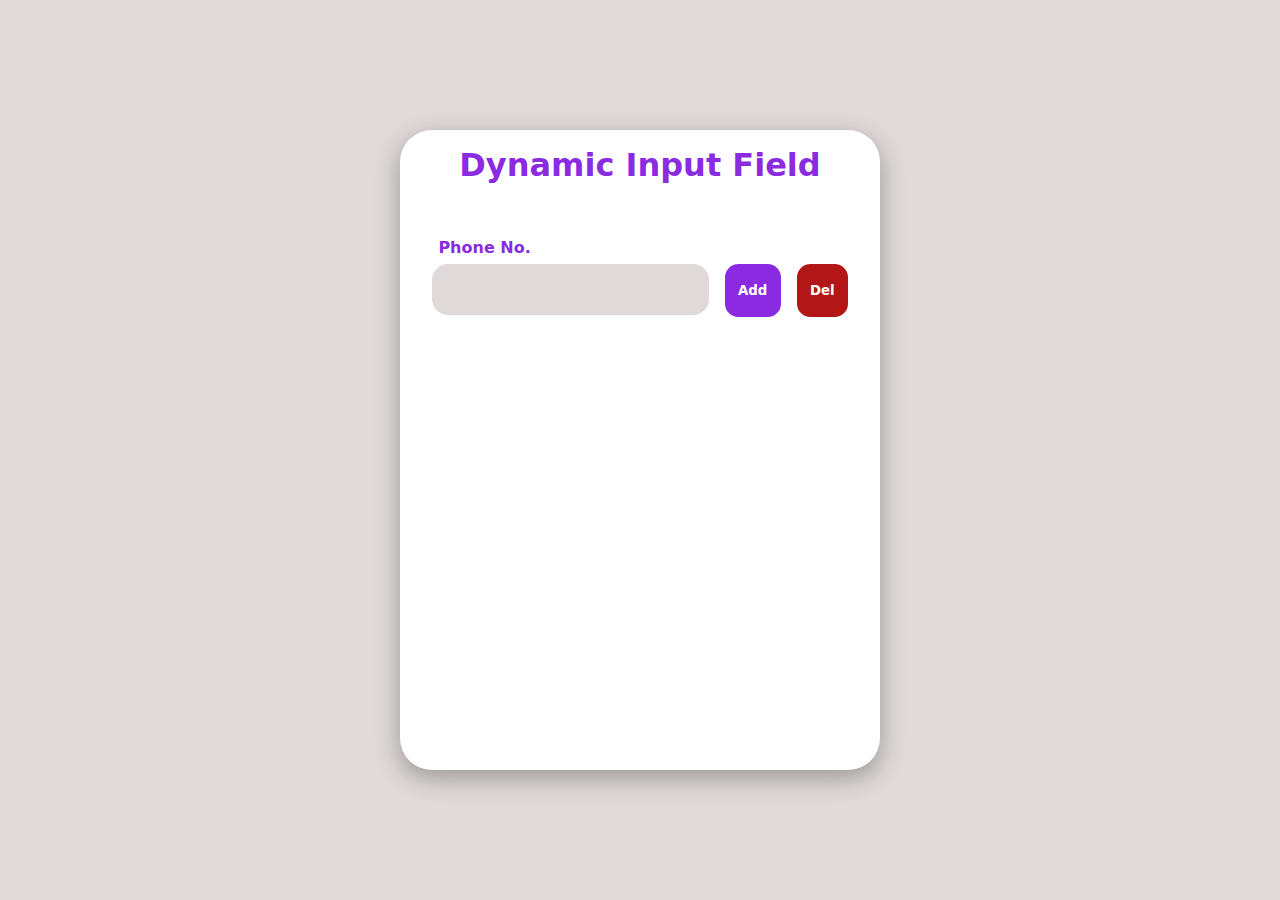
<file: Dynamic-InputField/index.html>
<!DOCTYPE html>
<html lang="en">

<head>
    <meta charset="UTF-8">
    <meta http-equiv="X-UA-Compatible" content="IE=edge">
    <meta name="viewport" content="width=device-width, initial-scale=1.0">
    <link rel="stylesheet" href="styles.css">
    <title>Dynamic-InputField</title>
</head>

<body>
    <!-- Main Container -->
    <div class="container">
        <h1>dynamic input field</h1>
        <div class="main">
            <label for="phone">Phone No.</label>
            <div class="input-field">
                <div class="field">
                    <input type="text" name="phone" id="phone">
                </div>
                <button id="add">Add</button>
                <button id="delete">Del</button>
            </div>
        </div>
    </div>
    <script src="script.js"></script>
</body>

</html>
</file>
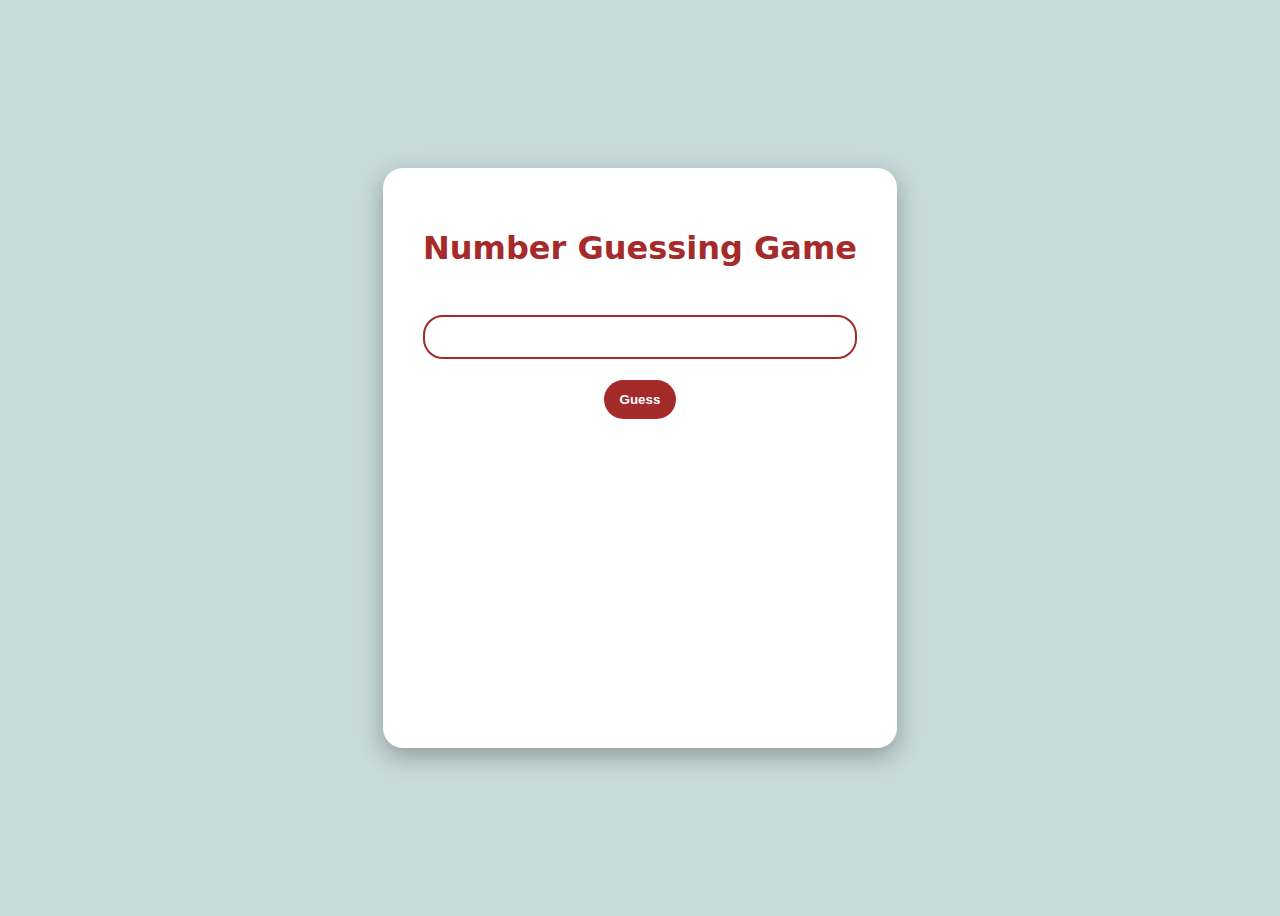
<file: NumberGuessingGame/index.html>
<!DOCTYPE html>
<html lang="en">

<head>
    <meta charset="UTF-8">
    <meta http-equiv="X-UA-Compatible" content="IE=edge">
    <meta name="viewport" content="width=device-width, initial-scale=1.0">
    <link rel="stylesheet" href="styles.css">
    <title>Number Guessing Game</title>
</head>

<body>
    <div class="container">
        <h1>Number Guessing Game</h1>
        <div class="input-cont">
            <input type="text">
            <button class="guess-btn">Guess</button>
        </div>
        <div class="output"></div>
    </div>
    <script src="script.js"></script>
</body>

</html>
</file>
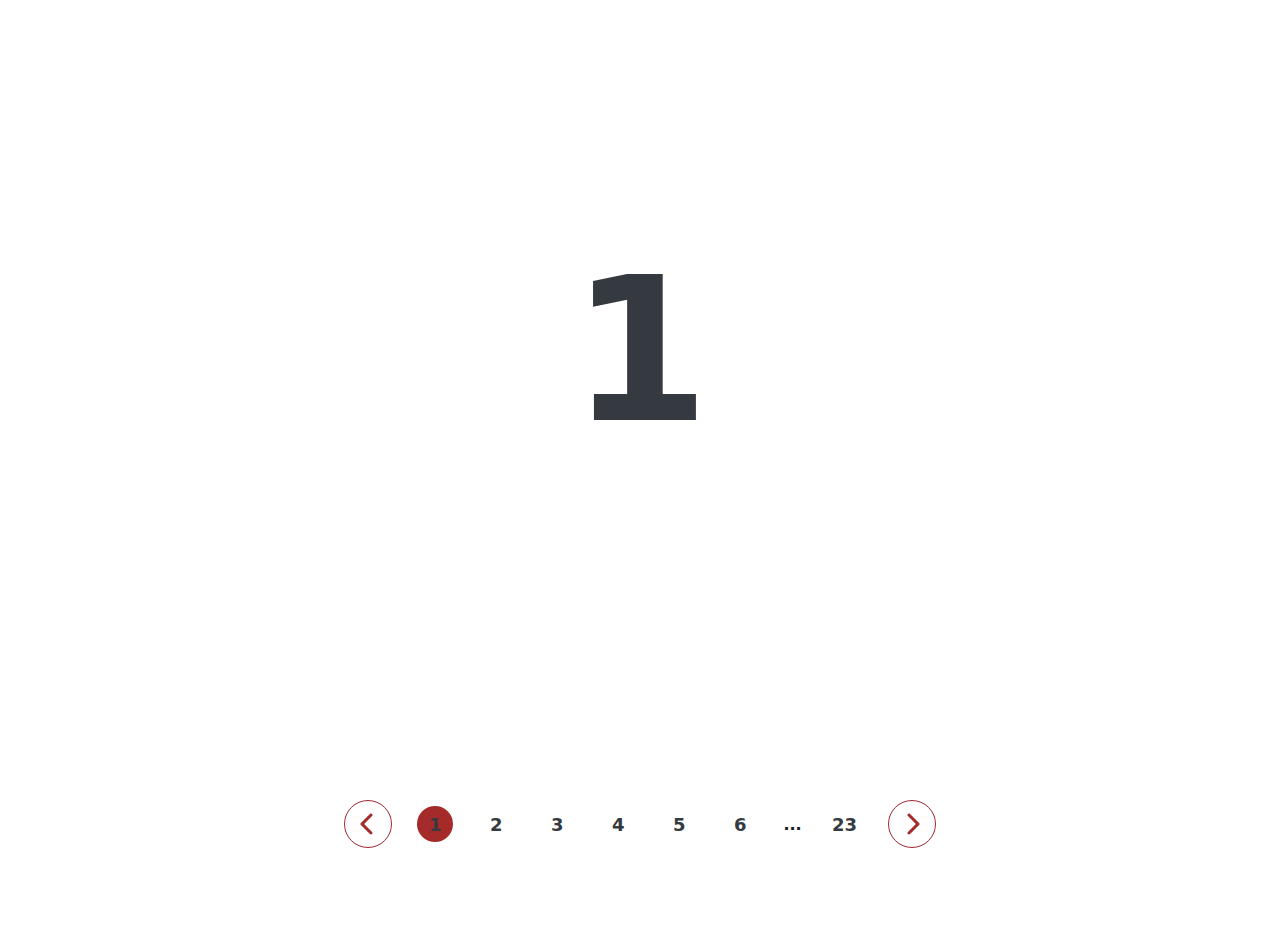
<file: Pagination/index.html>
<!DOCTYPE html>
<html lang="en">

<head>
    <meta charset="UTF-8">
    <meta http-equiv="X-UA-Compatible" content="IE=edge">
    <meta name="viewport" content="width=device-width, initial-scale=1.0">
    <link rel="stylesheet" href="styles.css">
    <title>Pagination</title>
</head>

<body>
    <main>
        <div class="content"></div>
    </main>
    <div class="pagination">
        <button class="btn btn-left">
            <svg xmlns="http://www.w3.org/2000/svg" viewBox="0 0 320 512" class="icon">
                <path
                    d="M9.4 233.4c-12.5 12.5-12.5 32.8 0 45.3l192 192c12.5 12.5 32.8 12.5 45.3 0s12.5-32.8 0-45.3L77.3 256 246.6 86.6c12.5-12.5 12.5-32.8 0-45.3s-32.8-12.5-45.3 0l-192 192z" />
            </svg>
        </button>
        <a href="#" class="page-link">1</a>
        <a href="#" class="page-link">2</a>
        <a href="#" class="page-link">3</a>
        <a href="#" class="page-link">4</a>
        <a href="#" class="page-link">5</a>
        <a href="#" class="page-link">6</a>
        <span>...</span>
        <a href="#" class="page-link">23</a>
        <button class="btn btn-right">
            <svg xmlns="http://www.w3.org/2000/svg" viewBox="0 0 320 512" class="icon">
                <path
                    d="M310.6 233.4c12.5 12.5 12.5 32.8 0 45.3l-192 192c-12.5 12.5-32.8 12.5-45.3 0s-12.5-32.8 0-45.3L242.7 256 73.4 86.6c-12.5-12.5-12.5-32.8 0-45.3s32.8-12.5 45.3 0l192 192z" />
            </svg>
        </button>
    </div>
    <script src="script.js"></script>
</body>

</html>
</file>
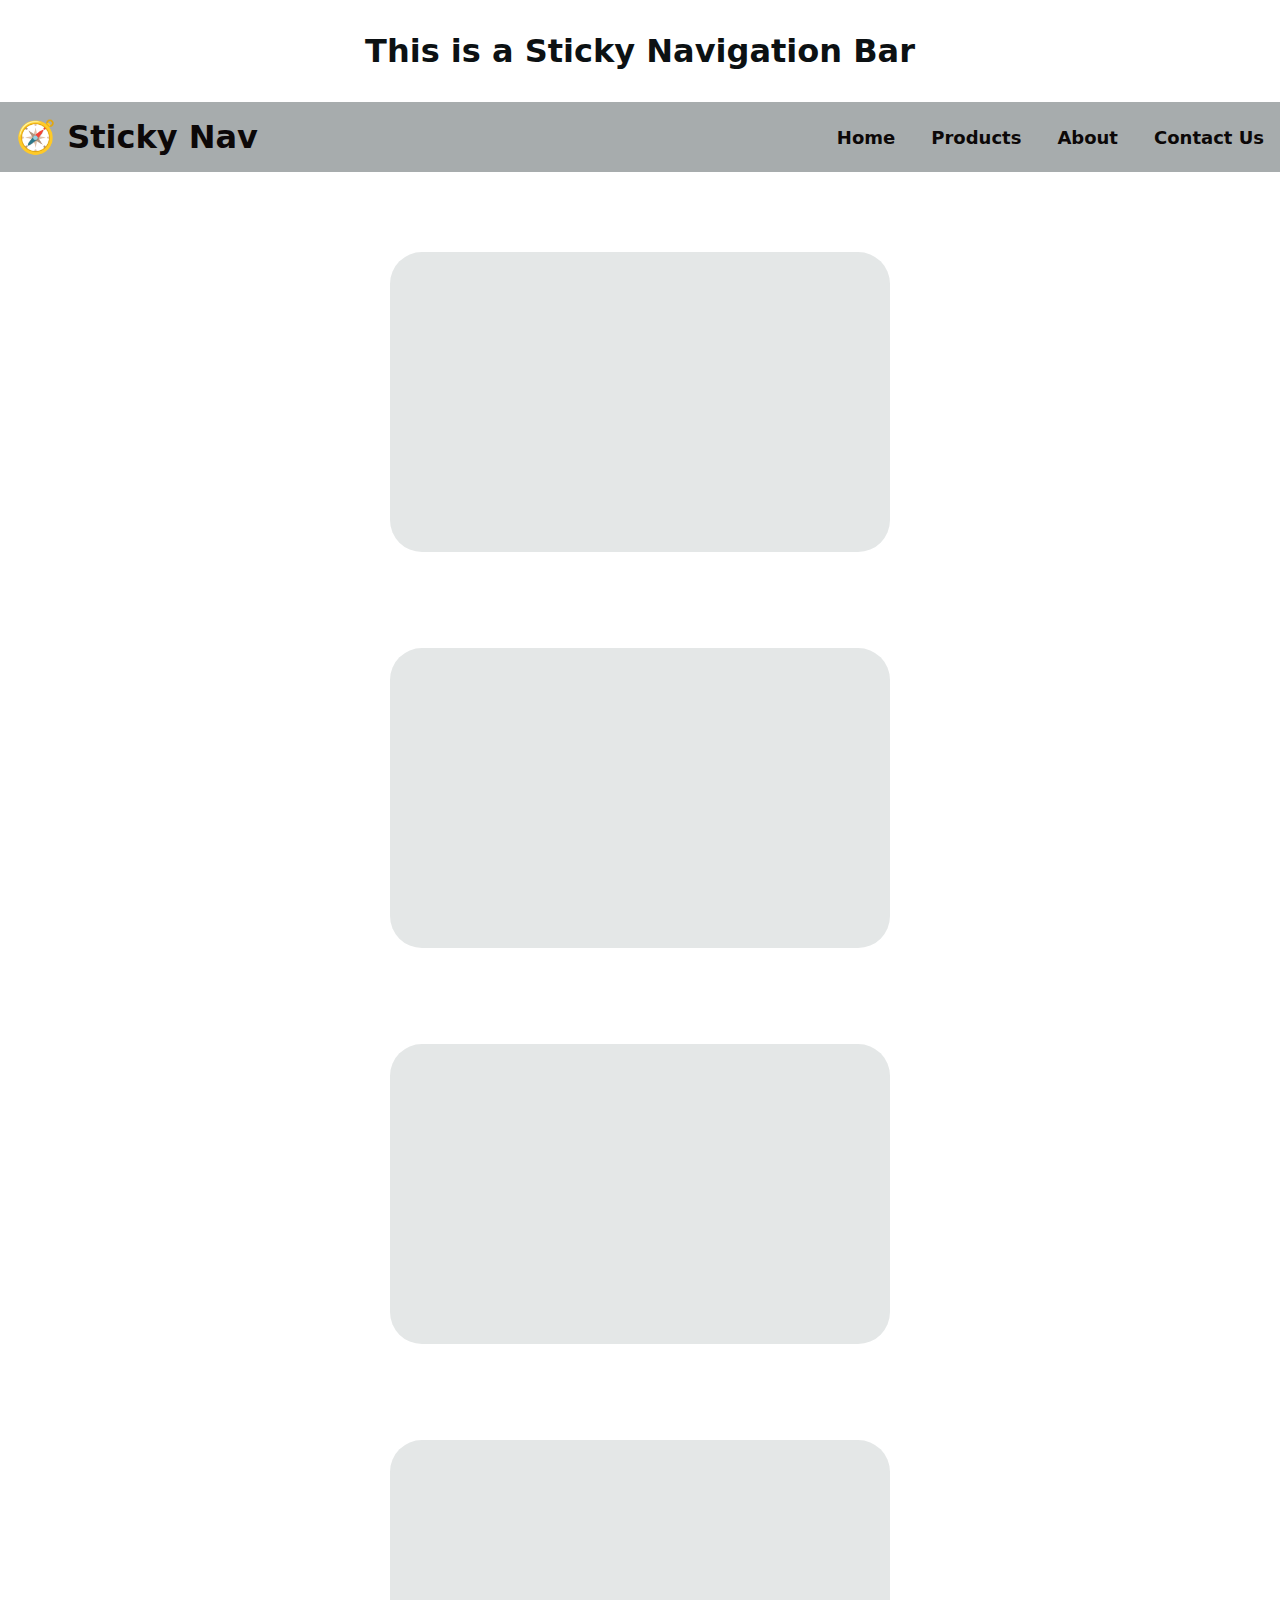
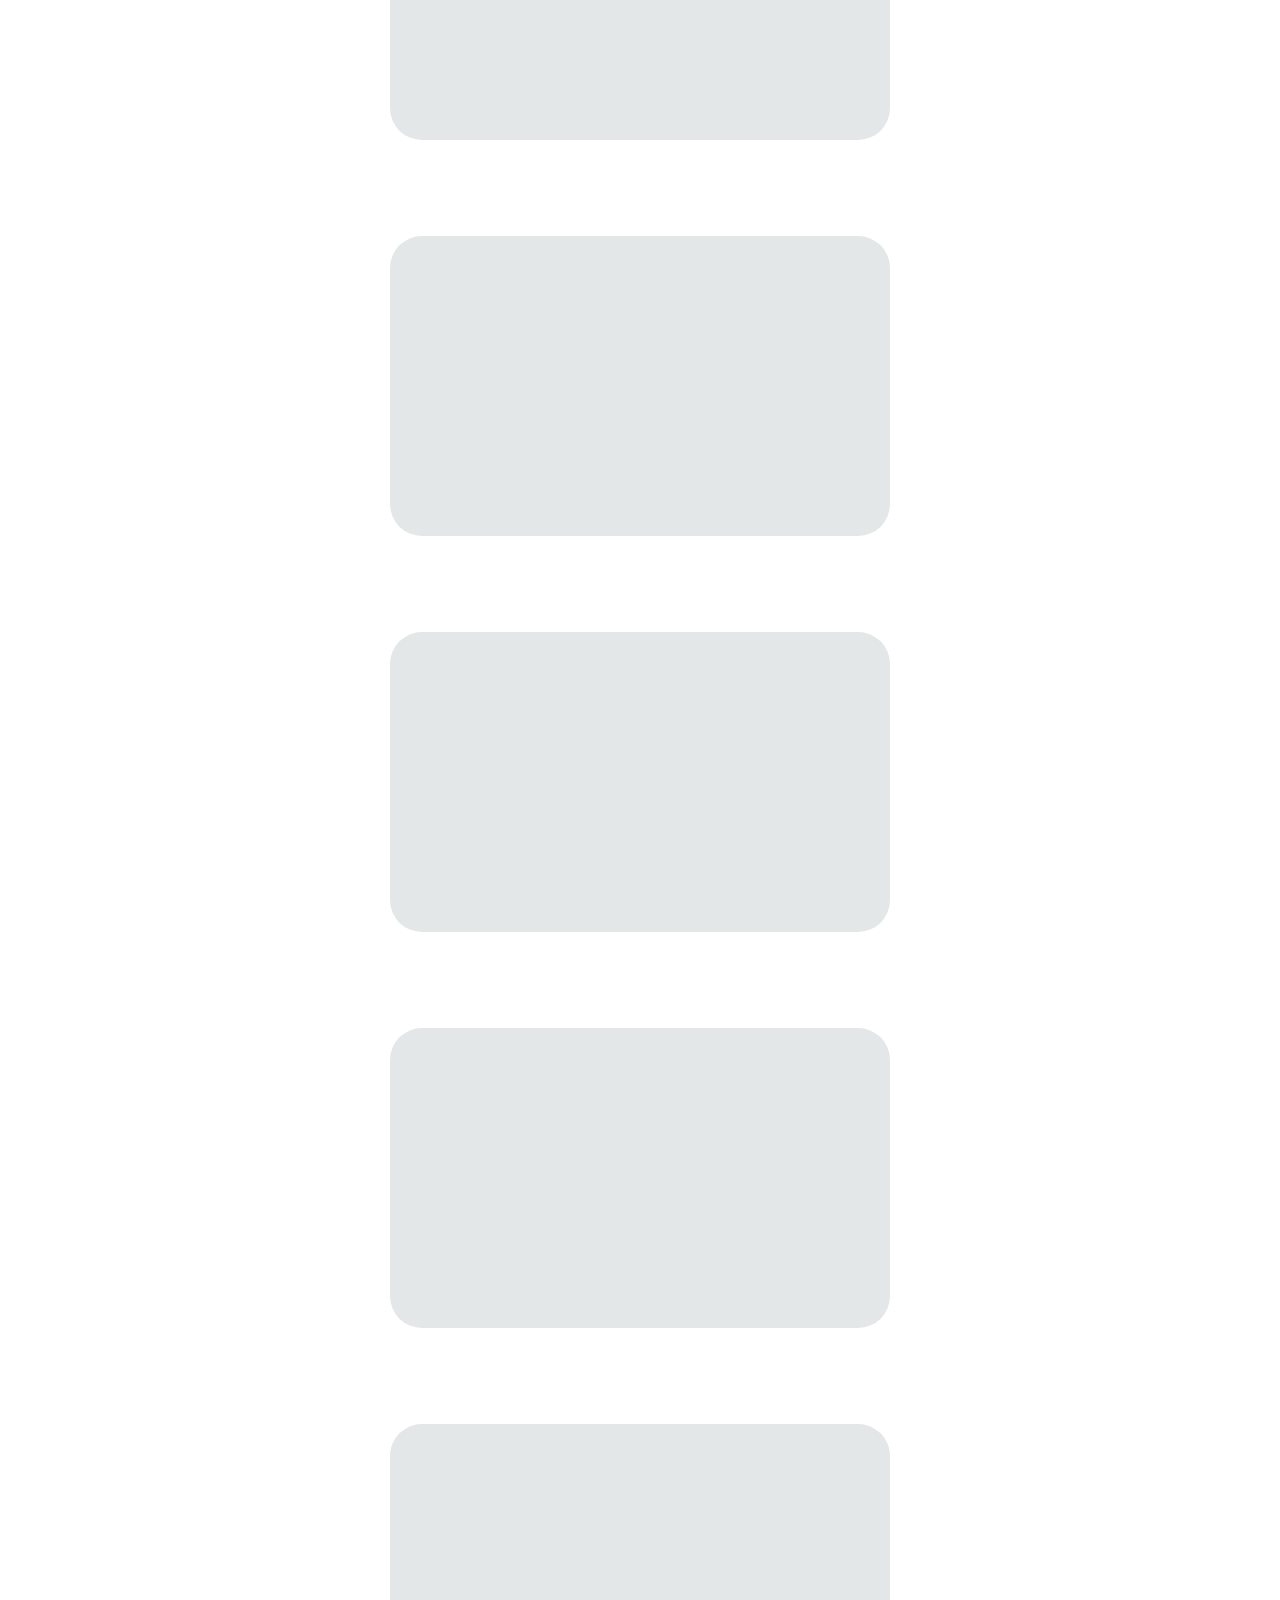
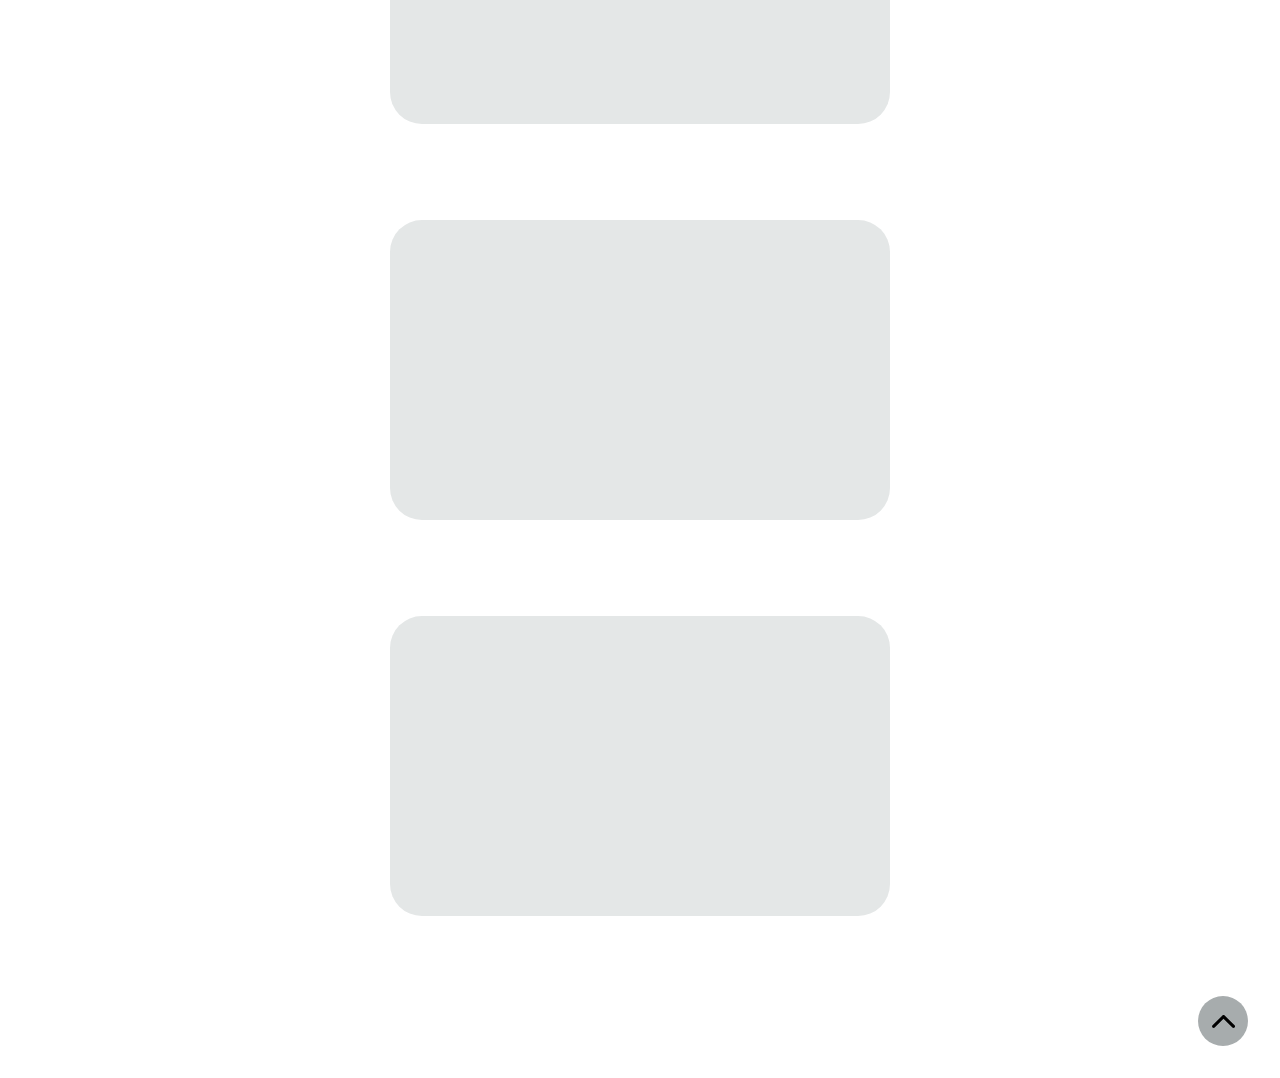
<file: ScrollTotop/index.html>
<!DOCTYPE html>
<html lang="en">

<head>
    <meta charset="UTF-8">
    <meta http-equiv="X-UA-Compatible" content="IE=edge">
    <meta name="viewport" content="width=device-width, initial-scale=1.0">
    <link rel="stylesheet" href="styles.css">
    <title>Sticky NavBar</title>
</head>

<body>
    <header>
        <h1>This is a Sticky Navigation Bar</h1>
    </header>
    <nav>
        <h1>🧭 Sticky Nav</h1>
        <ul class="pages">
            <li><a href="#">Home</a></li>
            <li><a href="#">Products</a></li>
            <li><a href="#">About</a></li>
            <li><a href="#">Contact Us</a></li>
        </ul>
    </nav>
    <main>
        <!-- This is going to be filled dynamically -->
    </main>
    <footer>
        <div class="to-top">
            <svg version="1.1" id="Layer_1" xmlns="http://www.w3.org/2000/svg"
                xmlns:xlink="http://www.w3.org/1999/xlink" x="0px" y="0px" viewBox="0 0 12.5 22"
                style="enable-background:new 0 0 12.5 22;" xml:space="preserve">
                <style type="text/css">
                    .st0 {
                        fill: #000;
                    }
                </style>
                <g>
                    <path class="st0" d="M0,11c0-0.4,0.1-0.8,0.4-1.1l9.5-9.5c0.6-0.6,1.5-0.6,2.1,0s0.6,1.5,0,2.1L3.6,11l8.4,8.4
		c0.6,0.6,0.6,1.5,0,2.1s-1.5,0.6-2.1,0l-9.5-9.5C0.1,11.8,0,11.4,0,11z" />
                </g>
            </svg>
        </div>
    </footer>
    <script src="script.js"></script>
</body>

</html>
</file>
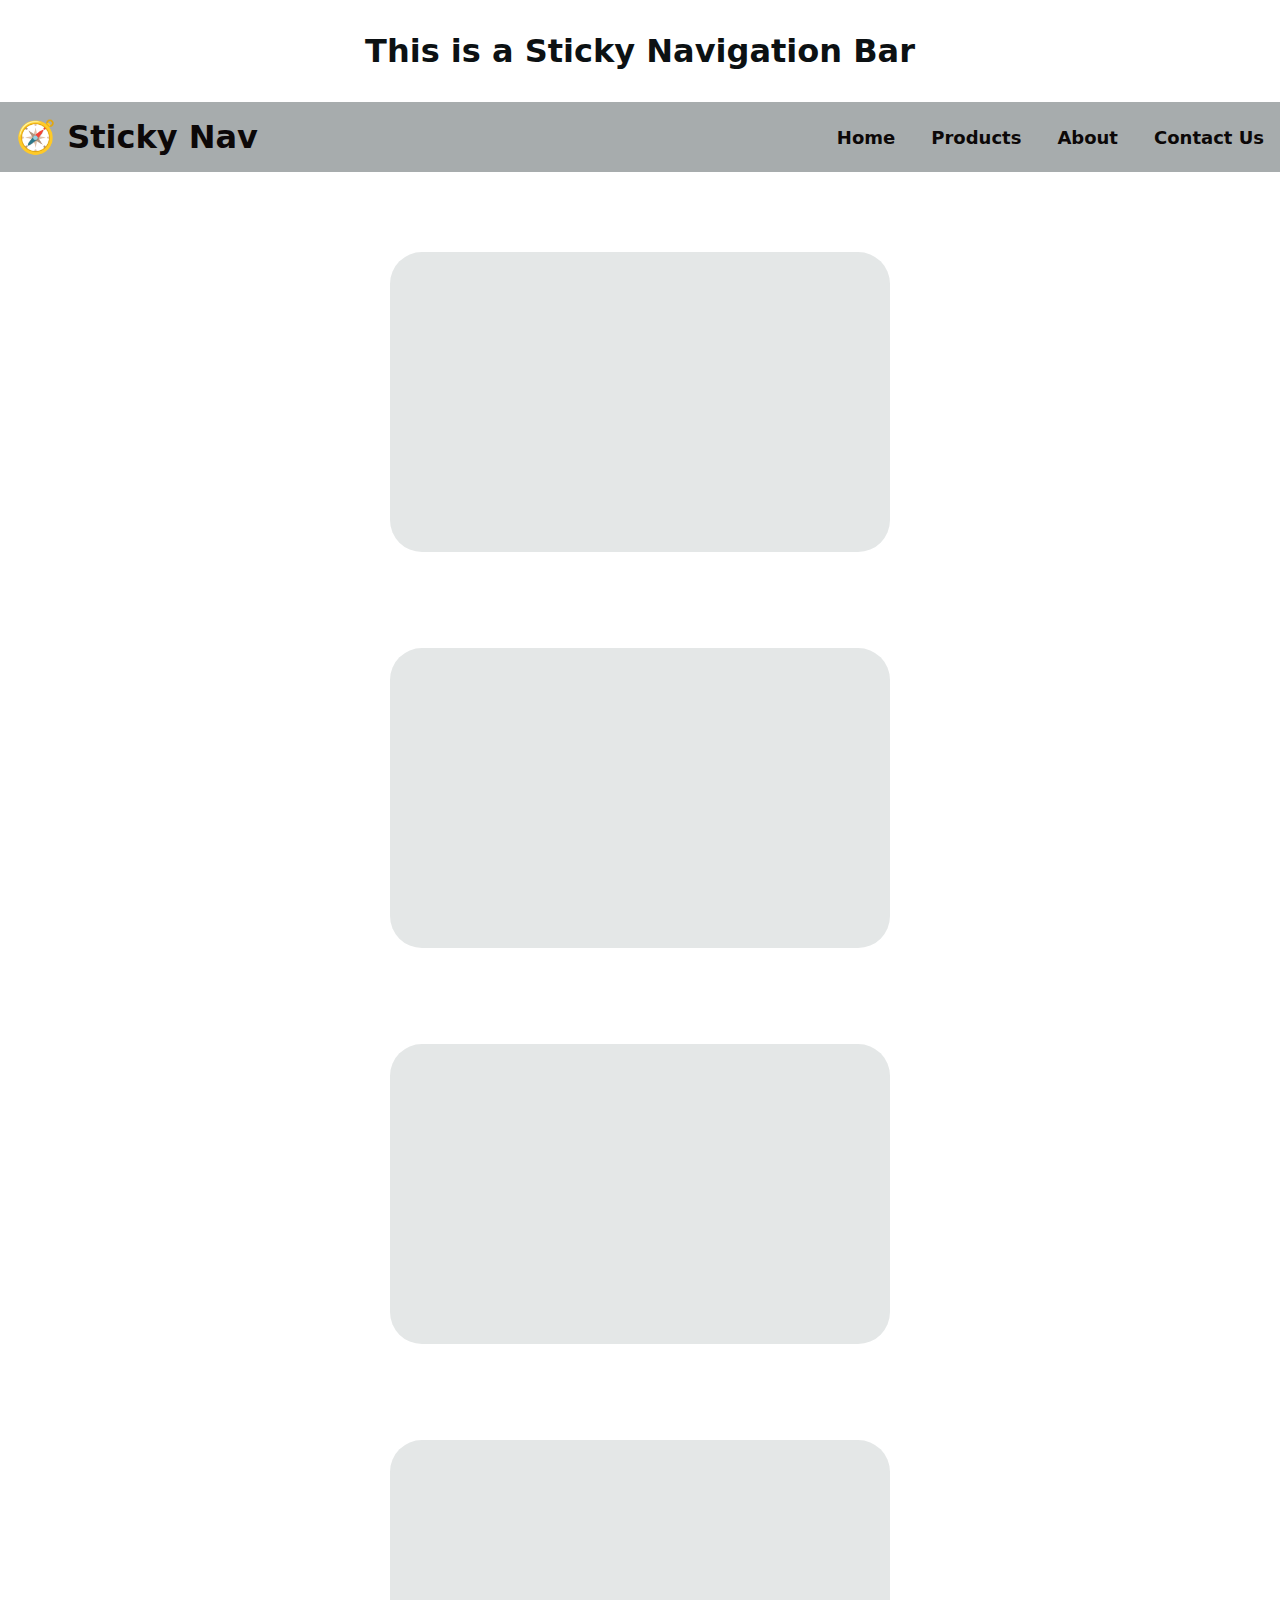
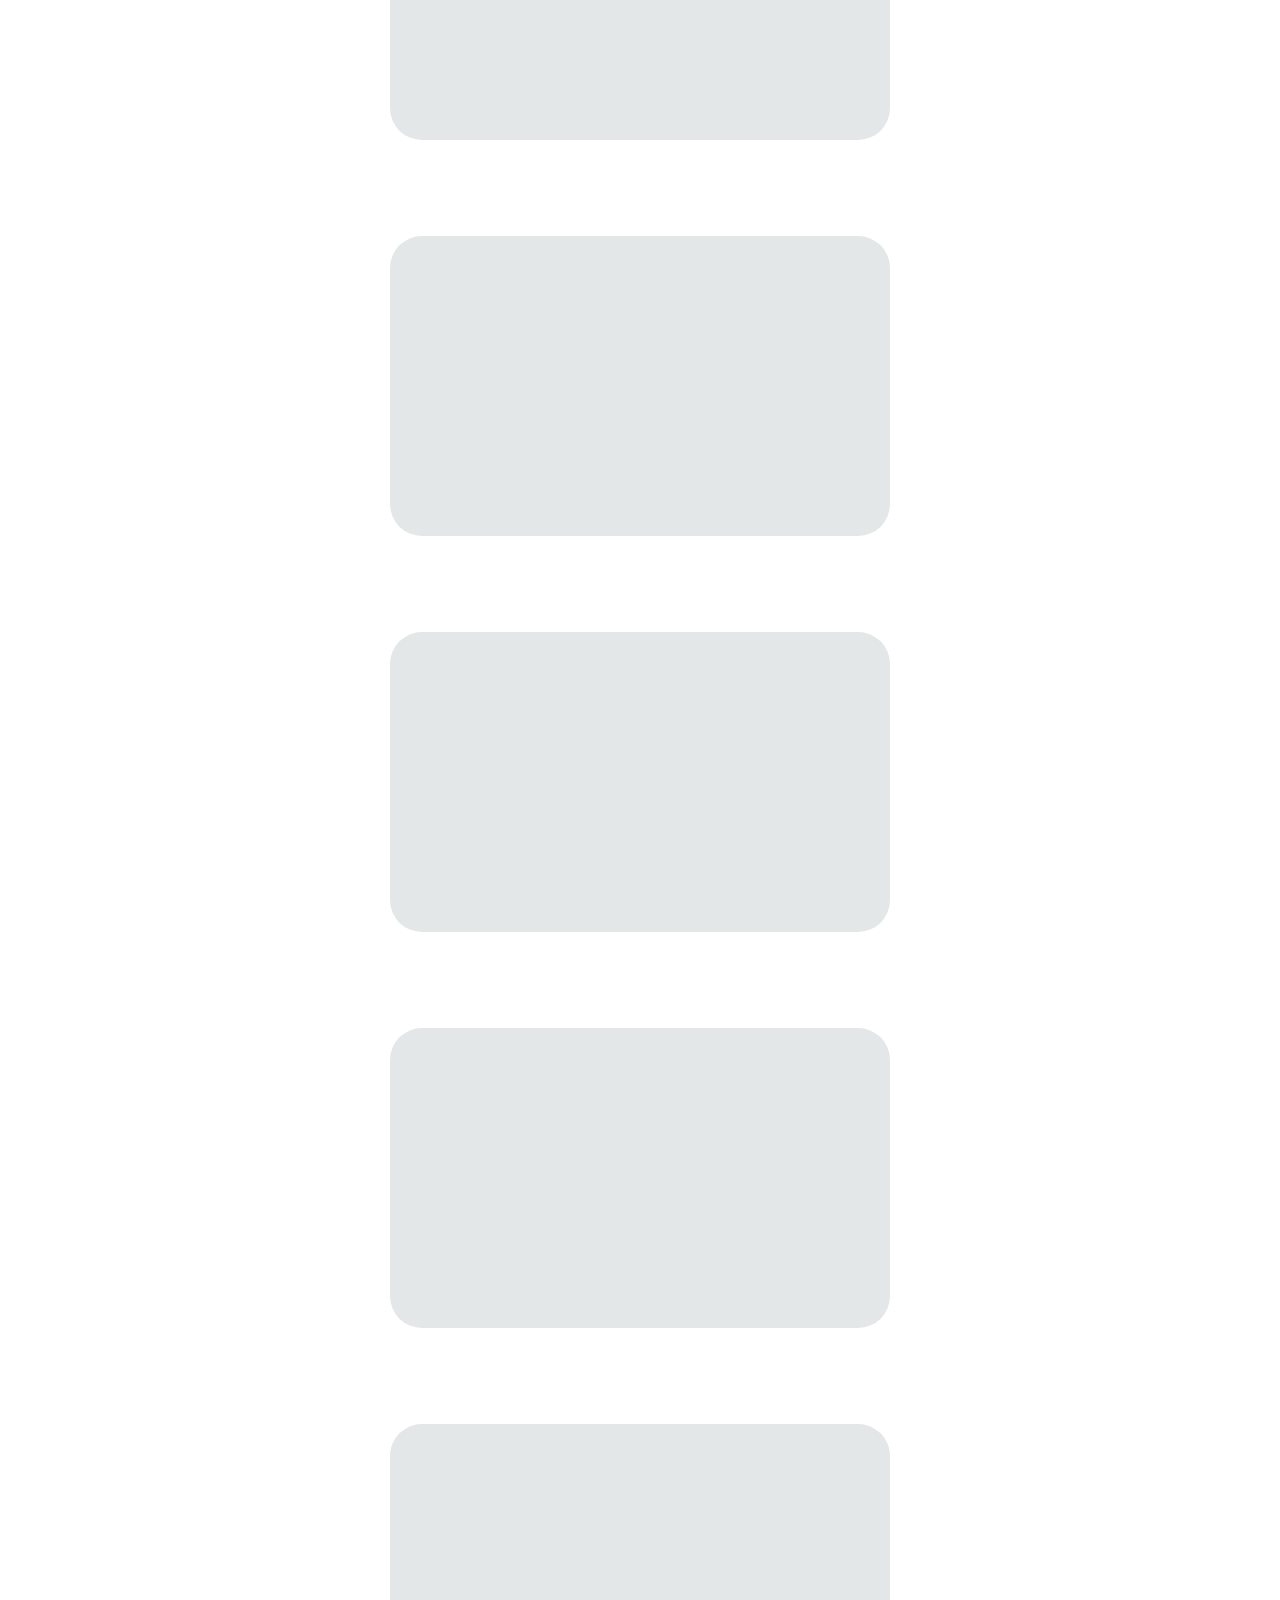
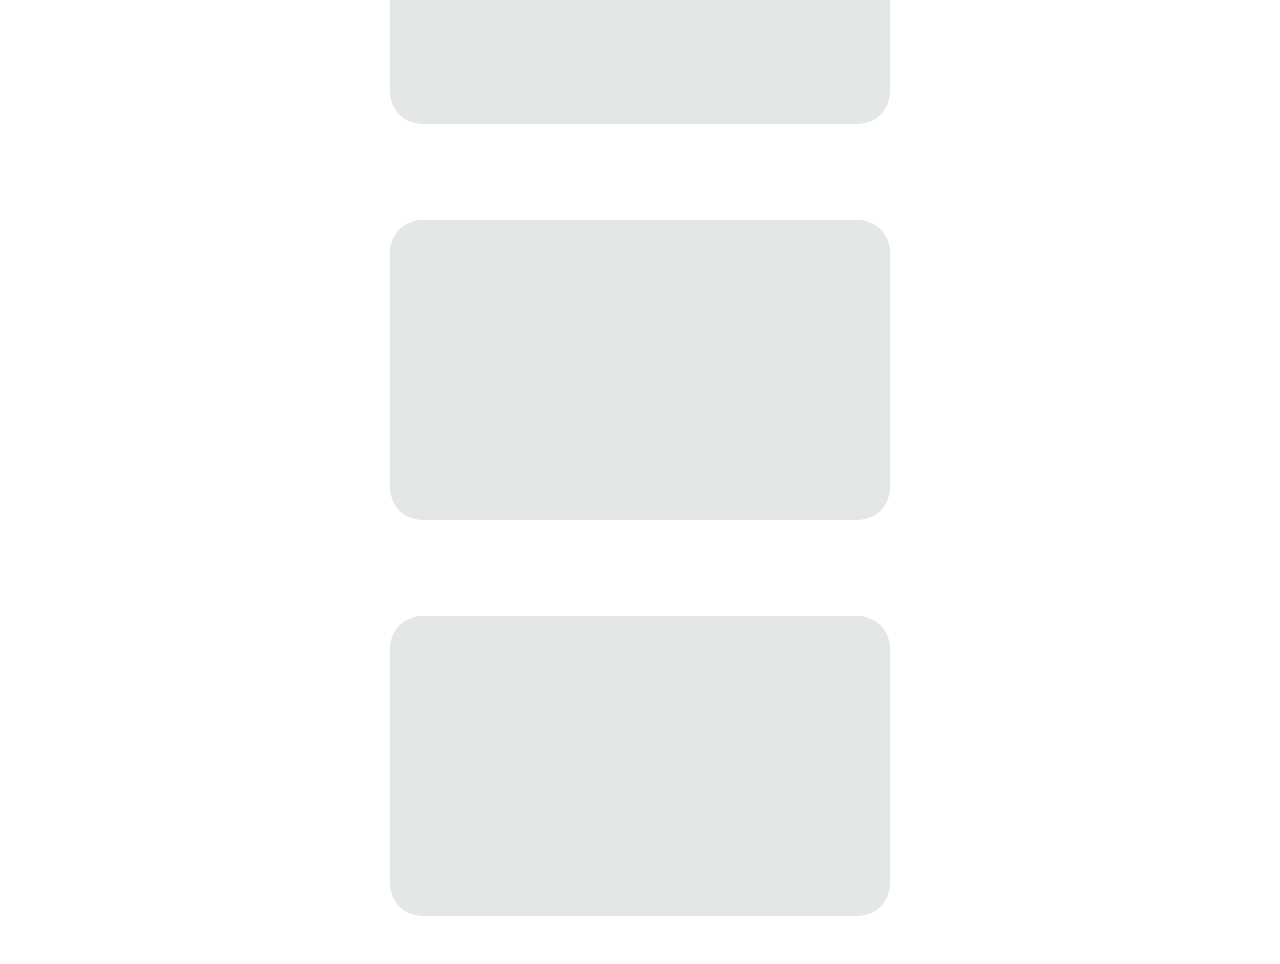
<file: Sticky-NavBar/index.html>
<!DOCTYPE html>
<html lang="en">

<head>
    <meta charset="UTF-8">
    <meta http-equiv="X-UA-Compatible" content="IE=edge">
    <meta name="viewport" content="width=device-width, initial-scale=1.0">
    <link rel="stylesheet" href="styles.css">
    <title>Sticky NavBar</title>
</head>

<body>
    <header>
        <h1>This is a Sticky Navigation Bar</h1>
    </header>
    <nav>
        <h1>🧭 Sticky Nav</h1>
        <ul class="pages">
            <li><a href="#">Home</a></li>
            <li><a href="#">Products</a></li>
            <li><a href="#">About</a></li>
            <li><a href="#">Contact Us</a></li>
        </ul>
    </nav>
    <main>
        <!-- This is going to be filled dynamically -->
    </main>
    <script src="script.js"></script>
</body>

</html>
</file>
<file: Dynamic-InputField/styles.css>
:root {
  --background-color: rgb(223, 217, 217);
  --box-shadow: 0 .5rem 1.5rem rgba(0, 0, 0, .3);
  --text-color: blueviolet
}

* {
  margin: 0;
  padding: 0;
  box-sizing: border-box;
  outline: none;
  border: none;
  text-decoration: none;
  text-transform: capitalize;
  font-family: system-ui, -apple-system, BlinkMacSystemFont, 'Segoe UI', Roboto, Oxygen, Ubuntu, Cantarell, 'Open Sans', 'Helvetica Neue', sans-serif;
  font-weight: 600;
}

html {
  background-color: var(--background-color);
  display: flex;
  justify-content: center;
  align-items: center;
  height: 100vh;
}

.container {
  background-color: white;
  width: 30em;
  height: 40em;
  border-radius: 2em;
  box-shadow: var(--box-shadow);
  overflow-y: auto;
}

.main {
  display: flex;
  flex-direction: column;
  justify-content: center;
  margin: 2em;
}

h1 {
  text-align: center;
  color: var(--text-color);
  padding: 1rem;
}

.input-field {
  display: flex;
  gap: 1em;
  justify-content: space-between;
}

.field {
  width: 100%;
  display: flex;
  flex-direction: column;
}

label {
  color: var(--text-color);
  font-weight: 700;
  padding: 0.4rem 0.4rem;
}

button {
  color: white;
  background-color: var(--text-color);
  padding: 1em;
  border-radius: 1em;
  cursor: pointer;
  height: 4em;
}

button#delete {
  background-color: rgb(179, 22, 22);
}

input[type=text] {
  padding: 1em;
  border-radius: 1em;
  background-color: var(--background-color);
  color: var(--text-color);
  font-size: medium;
  margin-bottom: 1em;
}
</file>
<file: NumberGuessingGame/styles.css>
body {
    display: flex;
    align-items: center;
    justify-content: center;
    background-color: rgb(201, 218, 218);
    color: brown;
    height: 100vh;
    font-family: system-ui, -apple-system, BlinkMacSystemFont, 'Segoe UI', Roboto, Oxygen, Ubuntu, Cantarell, 'Open Sans', 'Helvetica Neue', sans-serif;
    box-sizing: border-box;
}

.container {
    background-color: white;
    height: 500px;
    padding: 40px;
    border-radius: 20px;
    box-shadow: 0 .5rem 1.5rem rgba(0, 0, 0, .3)
}

.input-cont {
    display: flex;
    flex-direction: column;
    justify-content: center;
    gap: 20px;
    margin: 3em 0;
}

input {
    color: brown;
    padding: 12px 16px;
    border-radius: 20px;
    border: 2px solid brown;
    background-color: white;
    font-size: 14px;
    font-weight: 700;
}

input:focus, input:active {
    box-shadow: 0 .5rem 1.5rem rgba(0, 0, 0, .3);
    border: 2px solid brown;
    outline: none;
}

button {
    color: white;
    margin: 1px auto;
    padding: 12px 16px;
    font-weight: 600;
    border-radius: 20px;
    border: none;
    background-color: brown;
    outline: none; 
}

button:hover {
    box-shadow: 0 .2rem 1.5rem rgba(105, 20, 20, 0.6);
}


span {
    font-size: 80px;    
}
.output {
    display: flex;
    flex-direction: column;
    align-items: center;
    justify-content: center;
    flex-basis: 40px;
}
</file>
<file: Pagination/styles.css>
* {
    padding: 0;
    margin: 0;
    box-sizing: border-box;
}

body {
    font-family: system-ui, -apple-system, BlinkMacSystemFont, 'Segoe UI', Roboto, Oxygen, Ubuntu, Cantarell, 'Open Sans', 'Helvetica Neue', sans-serif;
    font-weight: 600;
}

main {
    height: 700px;
    display: flex;
    align-items: center;
    justify-content: center;
}

.content {
    font-size: 200px;
    color: #343a40;
}

.pagination {
    margin: 100px auto;
    color: rgb(27, 25, 25);

    display: flex;
    align-items: center;
    justify-content: center;
    gap: 25px;

}

.btn {
    border: 1px solid brown;
    width: 48px;
    height: 48px;
    border-radius: 50%;
    background: none;
    cursor: pointer;

    display: flex;
    align-items: center;
    justify-content: center;
}

.btn:hover {
    background-color: brown;
}

.btn:hover .icon {
    fill: white;
}

.page-link:link,
.page-link:visited {
    font-size: 18px;
    text-decoration: none;
    color: #343a40;
    height: 36px;
    width: 36px;
    border-radius: 50%;
    display: flex;
    align-items: center;
    justify-content: center;
}

.page-link:hover,
.page-link:active {
    color: white;
    background-color: brown;
}

.icon {
    height: 24px;
    width: 24px;
    fill: brown;
}

.page-link-current {
    color: white;
    background-color: brown;
}
</file>
<file: ScrollTotop/styles.css>
* {
    margin: 0;
    padding: 0;
    box-sizing: border-box;
    font-family: system-ui, -apple-system, BlinkMacSystemFont, 'Segoe UI', Roboto, Oxygen, Ubuntu, Cantarell, 'Open Sans', 'Helvetica Neue', sans-serif;
}

header {
    display: flex;
    justify-content: center;
    padding: 2em;
    color: rgb(12, 17, 19);
}

nav {
    display: flex;
    align-items: center;
    justify-content: space-between;
    background-color: rgb(167, 172, 173);
    color: rgb(12, 8, 8);
    padding: 1em;
    margin-bottom: 2em;
}

h1 {
    cursor: pointer;
}

.pages {
    display: flex;
    gap: 2em;
    list-style: none;
    font-weight: 600;
    font-size: large;
}

.pages li:hover {
    cursor: pointer;
    text-decoration: underline;
}

.pages a {
    color: rgb(12, 8, 8);
    text-decoration: none;
}

main {
    display: flex;
    flex-direction: column;
    align-items: center;
}

.sticky {
    position: fixed;
    top: 0;
    width: 100%;
}

footer {
    display: flex;
    justify-content: flex-end;
    margin: 2em;
}

.to-top {
    display: flex;
    align-items: center;
    justify-content: center;
    width: 50px;
    height: 50px;
    background-color: rgb(167, 172, 173);
    border-radius: 100%;
}

.sticky-totop {
    position: fixed;
    bottom: 2em;
}


.to-top svg {
    width: 23px;
    height: 23px;
    transform: rotate(90deg);
}
</file>
<file: Sticky-NavBar/styles.css>
* {
    margin: 0;
    padding: 0;
    box-sizing: border-box;
    font-family: system-ui, -apple-system, BlinkMacSystemFont, 'Segoe UI', Roboto, Oxygen, Ubuntu, Cantarell, 'Open Sans', 'Helvetica Neue', sans-serif;
}

header {
    display: flex;
    justify-content: center;
    padding: 2em;
    color: rgb(12, 17, 19);
}

nav {
    display: flex;
    align-items: center;
    justify-content: space-between;
    background-color: rgb(167, 172, 173);
    color: rgb(12, 8, 8);
    padding: 1em;
    margin-bottom: 2em;
}

h1 {
    cursor: pointer;
}

.pages {
    display: flex;
    gap: 2em;
    list-style: none;
    font-weight: 600;
    font-size: large;
}

.pages li:hover {
    cursor: pointer;
    text-decoration: underline;
}

.pages a {
    color: rgb(12, 8, 8);
    text-decoration: none;
}

main {
    display: flex;
    flex-direction: column;
    align-items: center;
}

.sticky {
    position: fixed;
    top: 0;
    width: 100%;
}
</file>
